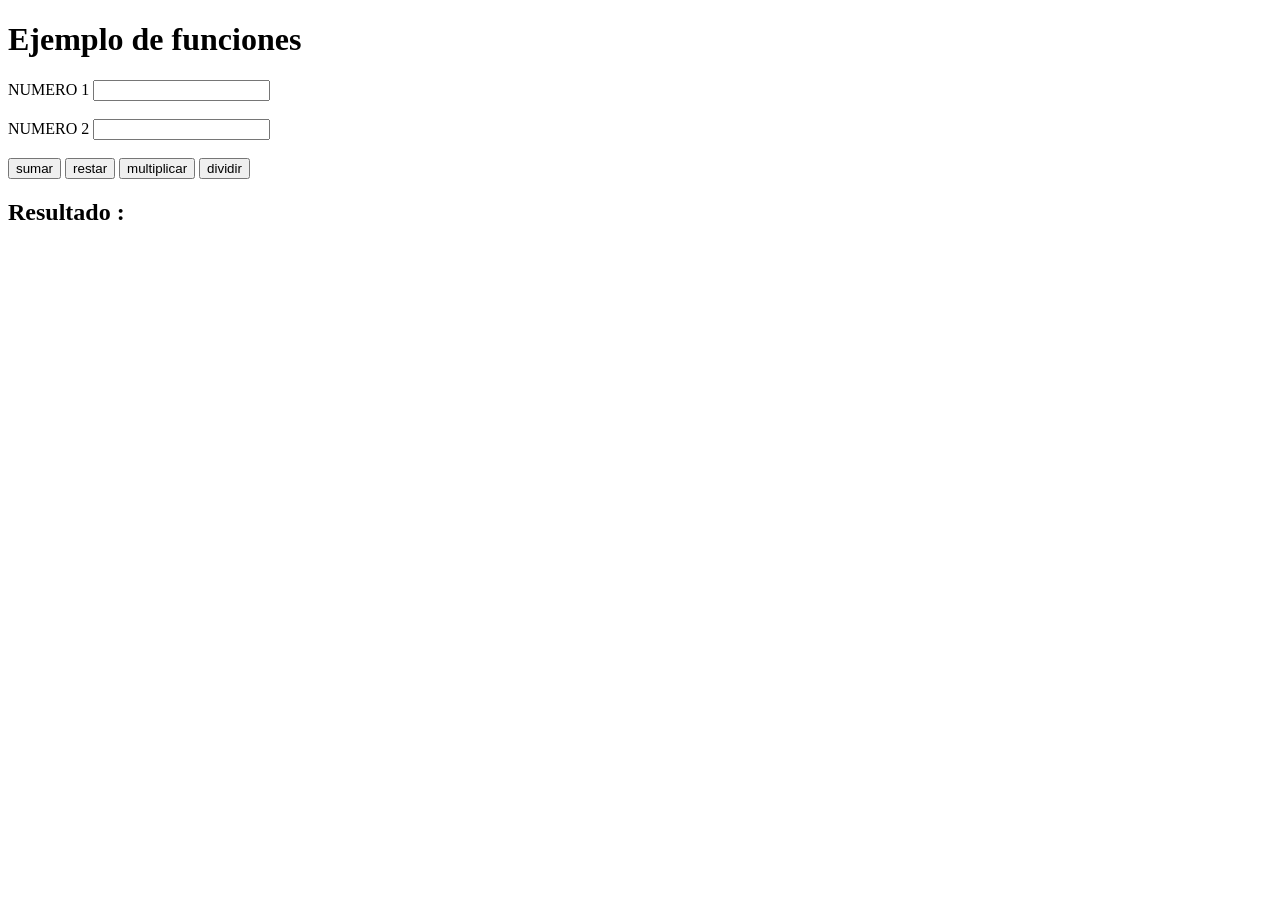
<file: clase1/index.html>
<!DOCTYPE html>
<html lang="en">
<head>
    <meta charset="UTF-8">
    <meta name="viewport" content="width=device-width, initial-scale=1.0">
    <title>Operaciones Basicas</title>
</head>
<body>
    <h1>Ejemplo de funciones</h1>
    
    <label Numero1>NUMERO 1</label>
    <input type="number" id="Numero1">
    
    <br></br>

    <label Numero2=>NUMERO 2</label>
    <input type="number" id="Numero2">
    
    <br></br>

    <button onclick ="calcular('+')">sumar</button>
    <button onclick ="calcular('-')">restar</button>
    <button onclick ="calcular('*')">multiplicar</button>
    <button onclick ="calcular('/')">dividir</button>

    <h2 id="Resultado">Resultado :  </h2>
    <script src="operaciones.js"></script>
    
</body>
</html>
</file>
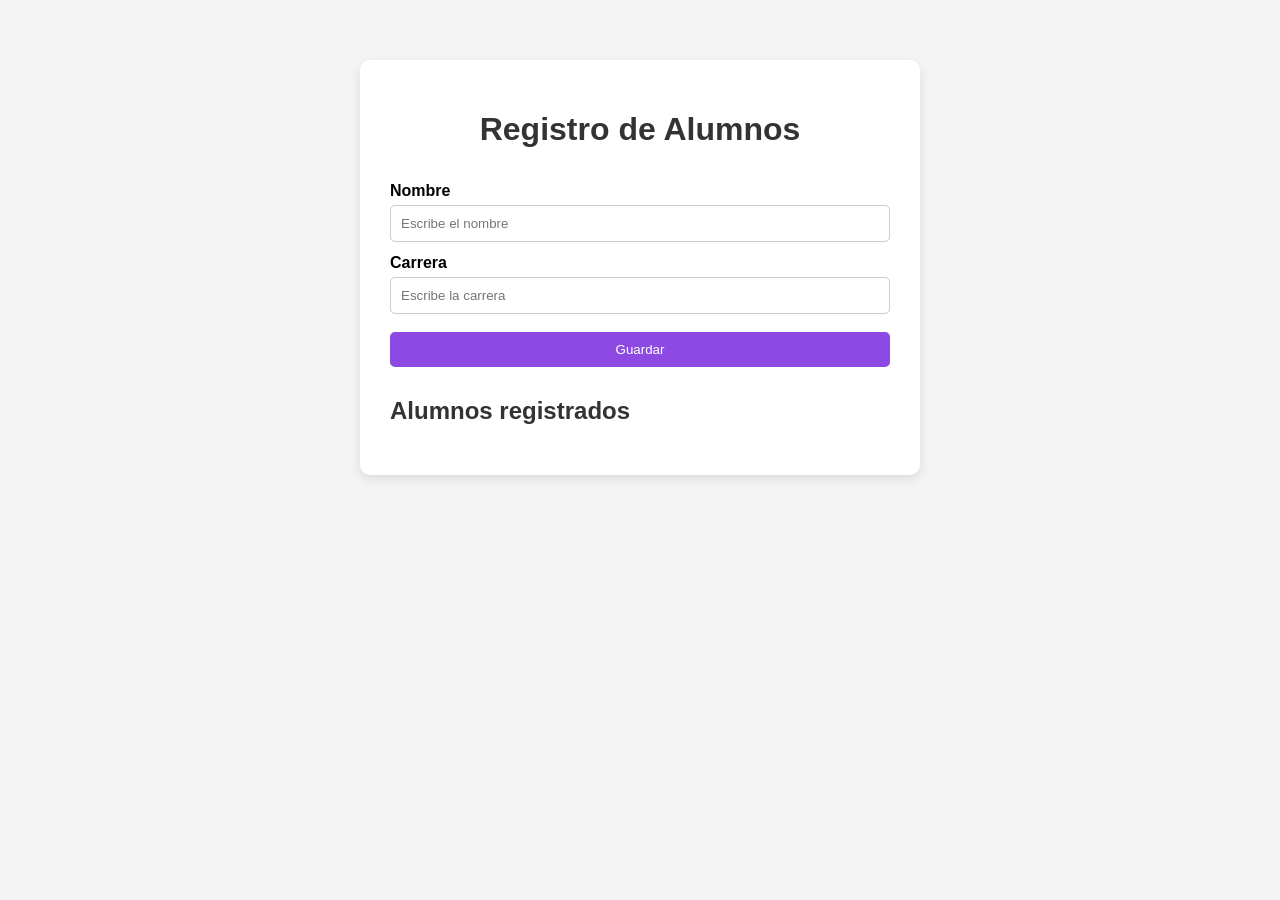
<file: clase 2/students.html>
<!DOCTYPE html>
<html lang="es">

<head>
    <meta charset="UTF-8">
    <meta name="viewport" content="width=device-width, initial-scale=1.0">

    <title>Registro de Alumnos</title>

    <link rel="stylesheet" href="students.css">
</head>

<body>

    <main>

        <h1>Registro de Alumnos</h1>

        <form id="formulario">

            <label for="nombre">Nombre</label>

            <input type="text"
                   id="nombre"
                   placeholder="Escribe el nombre"
                   required>

            <label for="carrera">Carrera</label>

            <input type="text"
                   id="carrera"
                   placeholder="Escribe la carrera"
                   required>

            <button type="submit">
                Guardar
            </button>

        </form>

        <h2>Alumnos registrados</h2>

        <div id="lista"></div>

    </main>

    <script src="students.js"></script>

</body>

</html>
</file>
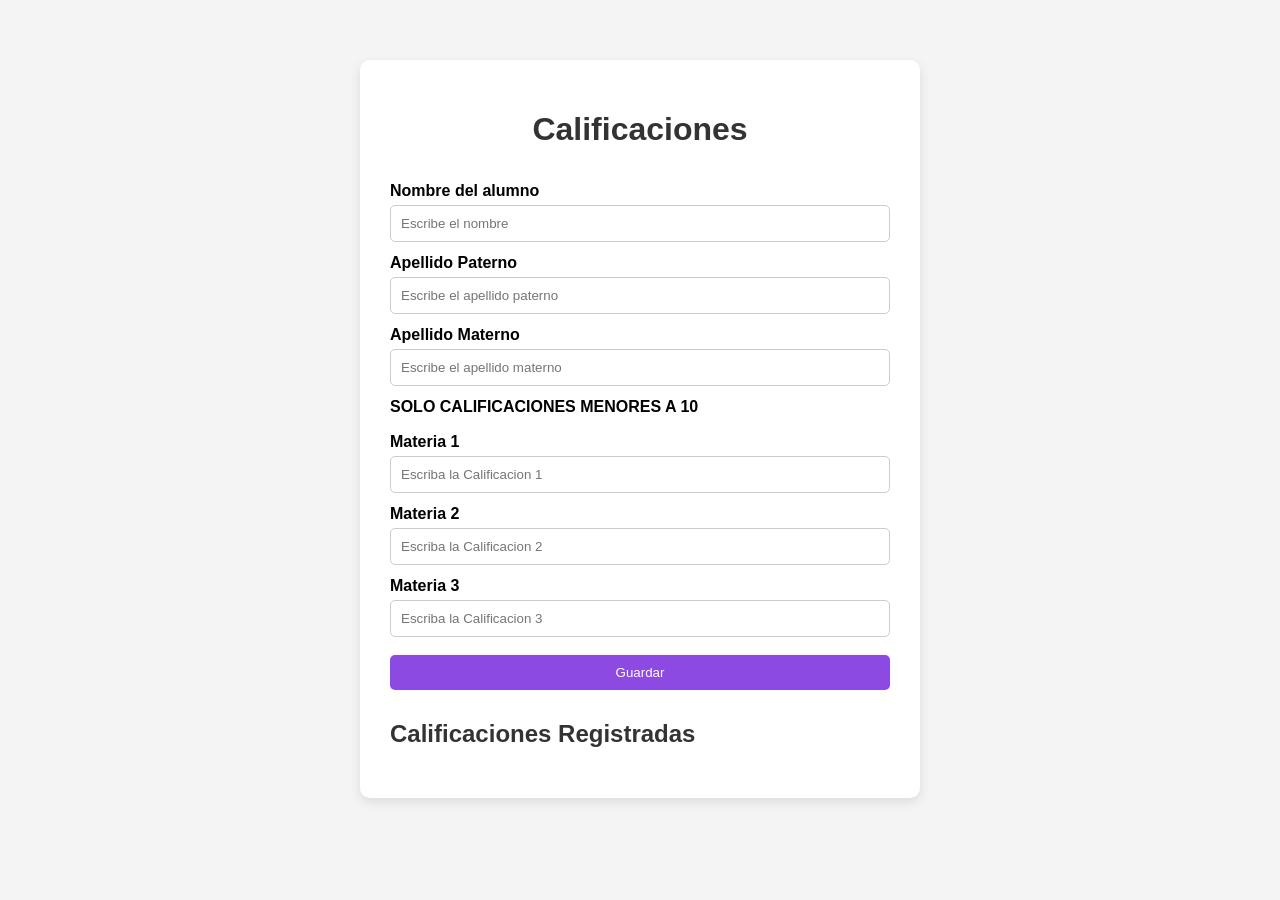
<file: clase 3/califiaciones.html>
<!DOCTYPE html>
<html lang="es">

<head>
    <meta charset="UTF-8">
    <meta name="viewport" content="width=device-width, initial-scale=1.0">

    <title>Registro de Calificacioones</title>

    <link rel="stylesheet" href="calificaciones.css">
</head>

<body>

    <main>

        <h1>Calificaciones</h1>

        <form id="formulario">

            <label for="nombre">Nombre del alumno</label>

            <input type="text"
                   id="nombre"
                   placeholder="Escribe el nombre"
                   required>

            <label for="apellidoP">Apellido Paterno</label>

            <input type="text"
                   id="apellidoP"
                   placeholder="Escribe el apellido paterno"
                   required>

            <label for="apellidoM">Apellido Materno</label>

            <input type="text"
                   id="apellidoM"
                   placeholder="Escribe el apellido materno"
                   required>
            
            <label for="apellidoM">SOLO CALIFICACIONES MENORES A 10</label>

            <label for="carrera">Materia 1</label>

            <input type="text"
                   id="Materia1"
                   min="0"
                   max="10"
                   placeholder="Escriba la Calificacion 1 "
                   required>

            <label for="control">Materia 2</label>

            <input type="text"
                   id="Materia2"
                   min="0"
                   max="10"
                   placeholder="Escriba la Calificacion 2"
                   required>
            
            <label for="control">Materia 3</label>

             <input type="text"
                   id="Materia3"
                   min="0"
                   max="10"
                   placeholder="Escriba la Calificacion 3"
                   required>

            <button type="submit">
                Guardar
            </button>
           

        </form>

        <h2>Calificaciones Registradas</h2>

        <div id="lista">
            <button type="submit">
                Eliminar
            </button>
        </div>


    </main>

    <script src="calificaciones.js"></script>

</body>

</html>
</file>
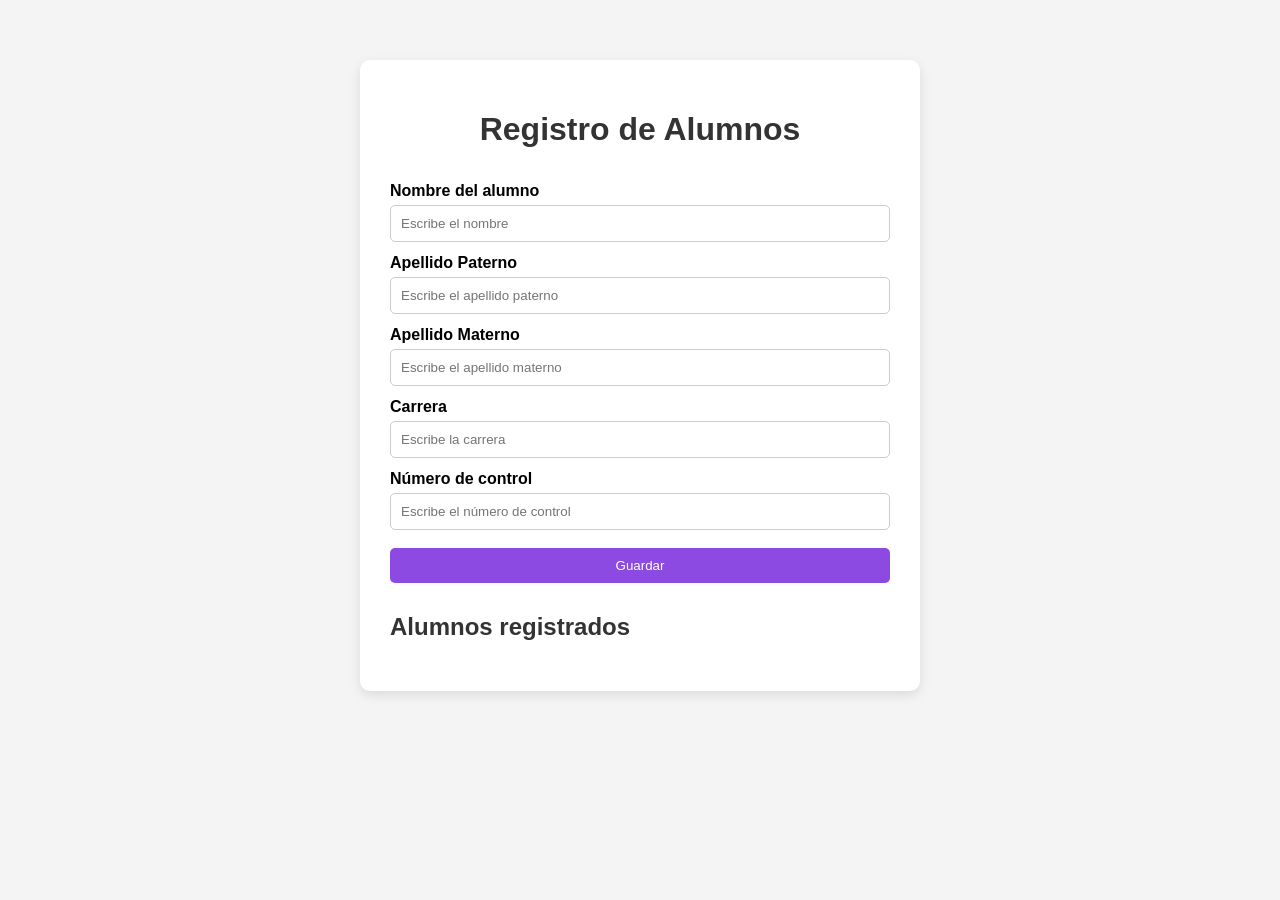
<file: Tarea1/tarea.html>
<!DOCTYPE html>
<html lang="es">

<head>
    <meta charset="UTF-8">
    <meta name="viewport" content="width=device-width, initial-scale=1.0">

    <title>Registro de Alumnos</title>

    <link rel="stylesheet" href="tarea.css">
</head>

<body>

    <main>

        <h1>Registro de Alumnos</h1>

        <form id="formulario">

            <label for="nombre">Nombre del alumno</label>

            <input type="text"
                   id="nombre"
                   placeholder="Escribe el nombre"
                   required>

            <label for="apellidoP">Apellido Paterno</label>

            <input type="text"
                   id="apellidoP"
                   placeholder="Escribe el apellido paterno"
                   required>

            <label for="apellidoM">Apellido Materno</label>

            <input type="text"
                   id="apellidoM"
                   placeholder="Escribe el apellido materno"
                   required>

            <label for="carrera">Carrera</label>

            <input type="text"
                   id="carrera"
                   placeholder="Escribe la carrera"
                   required>

            <label for="control">Número de control</label>

            <input type="text"
                   id="control"
                   placeholder="Escribe el número de control"
                   required>

            <button type="submit">
                Guardar
            </button>

        </form>

        <h2>Alumnos registrados</h2>

        <div id="lista"></div>

    </main>

    <script src="tarea.js"></script>

</body>

</html>
</file>
<file: clase 2/students.css>
body {
    font-family: Arial, sans-serif;
    background-color: #f4f4f4;
    margin: 0;
}

main {
    width: 500px;
    margin: 60px auto;
    background-color: white;
    padding: 30px;
    border-radius: 10px;
    box-shadow: 0 4px 12px rgba(0, 0, 0, 0.1);
}

h1 {
    text-align: center;
    color: #333333;
}

h2 {
    margin-top: 30px;
    color: #333333;
}

form {
    display: flex;
    flex-direction: column;
}

label {
    margin-top: 12px;
    margin-bottom: 5px;
    font-weight: bold;
}

input {
    padding: 10px;
    border: 1px solid #cccccc;
    border-radius: 5px;
}

    input:focus {
        outline: none;
        border-color: #d04ae2;
    }

button {
    margin-top: 18px;
    padding: 10px;
    background-color: #8c4ae2;
    color: white;
    border: none;
    border-radius: 5px;
    cursor: pointer;
}

    button:hover {
        background-color: #357abd;
    }

.alumno {
    background-color: #f8f8f8;
    margin-top: 10px;
    padding: 12px;
    border-left: 4px solid #4a90e2;
    border-radius: 5px;
}

    .alumno p {
        margin: 5px 0 0 0;
        color: #666666;
    }
</file>
<file: clase 3/calificaciones.css>
body {
    font-family: Arial, sans-serif;
    background-color: #f4f4f4;
    margin: 0;
}

main {
    width: 500px;
    margin: 60px auto;
    background-color: white;
    padding: 30px;
    border-radius: 10px;
    box-shadow: 0 4px 12px rgba(0, 0, 0, 0.1);
}

h1 {
    text-align: center;
    color: #333333;
}

h2 {
    margin-top: 30px;
    color: #333333;
}

form {
    display: flex;
    flex-direction: column;
}

label {
    margin-top: 12px;
    margin-bottom: 5px;
    font-weight: bold;
}

input {
    padding: 10px;
    border: 1px solid #cccccc;
    border-radius: 5px;
}

input:focus {
    outline: none;
    border-color: #8c4ae2;
}

button {
    margin-top: 18px;
    padding: 10px;
    background-color: #8c4ae2;
    color: white;
    border: none;
    border-radius: 5px;
    cursor: pointer;
}

button:hover {
    background-color: #357abd;
}

.alumno {
    background-color: #f8f8f8;
    margin-top: 10px;
    padding: 12px;
    border-left: 4px solid #4a90e2;
    border-radius: 5px;
}

.alumno p {
    margin: 5px 0 0 0;
    color: #666666;
}
</file>
<file: Tarea1/tarea.css>
body {
    font-family: Arial, sans-serif;
    background-color: #f4f4f4;
    margin: 0;
}

main {
    width: 500px;
    margin: 60px auto;
    background-color: white;
    padding: 30px;
    border-radius: 10px;
    box-shadow: 0 4px 12px rgba(0, 0, 0, 0.1);
}

h1 {
    text-align: center;
    color: #333333;
}

h2 {
    margin-top: 30px;
    color: #333333;
}

form {
    display: flex;
    flex-direction: column;
}

label {
    margin-top: 12px;
    margin-bottom: 5px;
    font-weight: bold;
}

input {
    padding: 10px;
    border: 1px solid #cccccc;
    border-radius: 5px;
}

input:focus {
    outline: none;
    border-color: #8c4ae2;
}

button {
    margin-top: 18px;
    padding: 10px;
    background-color: #8c4ae2;
    color: white;
    border: none;
    border-radius: 5px;
    cursor: pointer;
}

button:hover {
    background-color: #357abd;
}

.alumno {
    background-color: #f8f8f8;
    margin-top: 10px;
    padding: 12px;
    border-left: 4px solid #4a90e2;
    border-radius: 5px;
}

.alumno p {
    margin: 5px 0 0 0;
    color: #666666;
}
</file>
